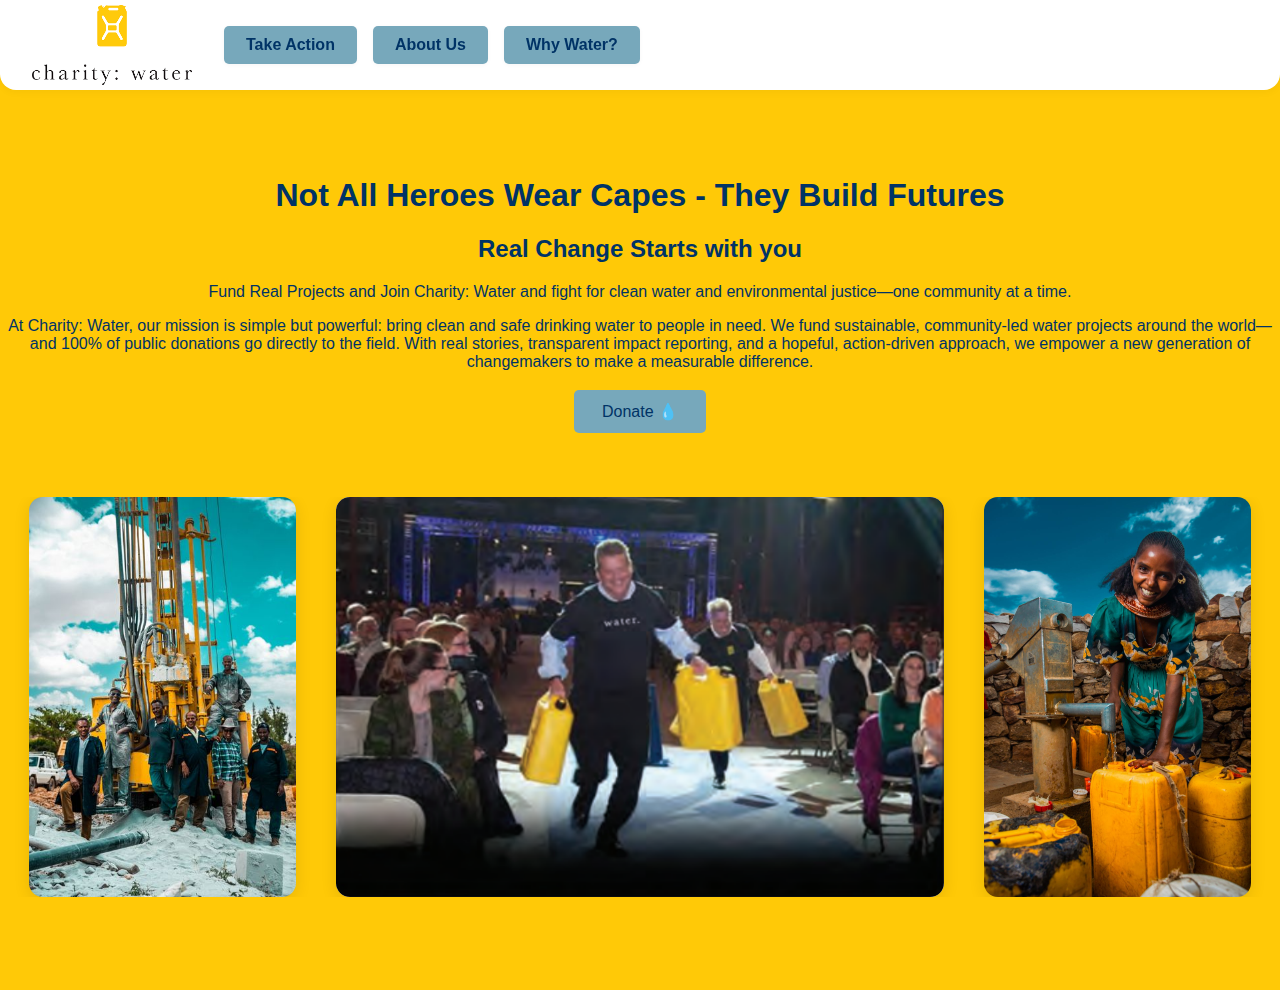
<file: index.html>
<!DOCTYPE html>
<html lang = "en">
    
<head>
     <title> Charity Water Landing Page</title>
     <link rel="stylesheet" href="style.css">

</head>
<body>
     <div class="card">
         <h1>Not All Heroes Wear Capes - They Build Futures</h1>
         <h2>Real Change Starts with you</h2>
         <p>Fund Real Projects and Join Charity: Water and fight for clean water and environmental justice—one community at a time.</p>
         <p>At Charity: Water, our mission is simple but powerful: bring clean and safe drinking water to people in need. We fund sustainable, 
            community-led water projects around the world—and 100% of public donations go directly to the field. With real stories, transparent 
            impact reporting, and a hopeful, action-driven approach, we empower a new generation of changemakers to make a measurable difference.</p>
         <h3></h3>
         <ul>
            <li><a href = "https://www.charitywater.org/">Donate</a></li>
         </ul>
        </div>
      
     <div class="image-container" style="position: absolute; top: 0px; left: 0px;">
    <img src="logo.png" alt="Charity Water Logo" style="width: 160px; height: 80px;">
</div>

        <script>
            // Optional: Add JS for button if needed
        </script>
        <style>
            .donate-btn {
                background-color: #00bfae;
                color: #fff;
                border: none;
                padding: 12px 28px;
                border-radius: 5px;
                font-size: 1rem;
                cursor: pointer;
                text-decoration: none;
                display: inline-block;
                transition: background 0.2s;
            }
            .donate-btn:hover {
                background-color: #009e8e;
            }
        </style>
        <script>
            // Replace the Donate link with a button
            document.addEventListener('DOMContentLoaded', function() {
                const donateLink = document.querySelector('ul li a[href="https://www.charitywater.org/"]');
                if (donateLink) {
                    const btn = document.createElement('a');
                    btn.href = donateLink.href;
                    btn.textContent = 'Donate';
                    btn.className = 'donate-btn';
                    btn.setAttribute('role', 'button');
                    donateLink.parentNode.replaceChild(btn, donateLink);
                }
            });
        </script>
        <style>
            ul {
                list-style: none;
                padding: 0;
                margin: 0;
                text-align: center;
            }
            ul li {
                display: inline-block;
            }
</html>
<style>
    body, .card, .card * {
        text-align: center !important;
    }
    .donate-btn {
        background-color: #77A8BB !important;
        color: #003366 !important;
    }
</style>
<style>
    body {
        display: flex;
        flex-direction: column;
        align-items: center;
        justify-content: center;
        min-height: 100vh;
        margin: 0;
    }
    .card {
        text-align: center;
        margin: 0 auto;
    }
    .card h1, .card h2, .card h3, .card p, .card ul {
        text-align: center;
    }
    .image-container {
        text-align: center;
    }
</style>

</style>
<script>
    // Add a water droplet emoji to the Donate button
    document.addEventListener('DOMContentLoaded', function() {
        const donateBtn = document.querySelector('.donate-btn');
        if (donateBtn && !donateBtn.textContent.includes('💧')) {
            donateBtn.innerHTML = donateBtn.textContent + ' 💧';
        }
    });
    const logoContainer = document.querySelector('.image-container[style*="position: absolute"]');
    if (logoContainer) {
        logoContainer.style.background = 'white';
        logoContainer.style.width = '100vw';
        logoContainer.style.height = '90px';
        logoContainer.style.display = 'flex';
        logoContainer.style.alignItems = 'center';
        logoContainer.style.justifyContent = 'flex-start';
        logoContainer.style.boxShadow = '0 2px 8px rgba(0,0,0,0.04)';
        logoContainer.style.borderBottomRightRadius = '16px';
        logoContainer.style.borderBottomLeftRadius = '16px';
        logoContainer.style.left = '0';
        logoContainer.style.right = '0';
        logoContainer.style.top = '0';
        logoContainer.style.position = 'fixed';
        logoContainer.style.zIndex = '1000';
        // Add padding to the logo image for spacing
        const logoImg = logoContainer.querySelector('img');
        if (logoImg) {
            logoImg.style.marginLeft = '32px';
            logoImg.style.verticalAlign = 'middle';
        }
        // Create action buttons
        const actions = [
            {
                text: 'Take Action',
                href: 'https://www.charitywater.org/donate/the-spring'
            },
            {
                text: 'About Us',
                href: 'https://www.charitywater.org/about'
            },
            {
                text: 'Why Water?',
                href: 'https://www.charitywater.org/global-water-crisis'
            }
        ];
        const btnContainer = document.createElement('div');
        btnContainer.style.display = 'flex';
        btnContainer.style.gap = '16px';
        btnContainer.style.marginLeft = '32px';
        actions.forEach(action => {
            const btn = document.createElement('a');
            btn.href = action.href;
            btn.textContent = action.text;
            btn.className = 'header-action-btn';
            btn.style.background = '#77A8BB'; // Match donate button background
            btn.style.color = '#003366';      // Match donate button text color
            btn.style.padding = '10px 22px';
            btn.style.borderRadius = '5px';
            btn.style.textDecoration = 'none';
            btn.style.fontWeight = 'bold';
            btn.style.fontSize = '1rem';
            btn.style.transition = 'background 0.2s';
            btn.style.display = 'inline-block';
            btn.style.boxShadow = '0 1px 4px rgba(0,0,0,0.04)';
            btn.addEventListener('mouseover', () => btn.style.background = '#009e8e');
            btn.addEventListener('mouseout', () => btn.style.background = '#77A8BB');
            btnContainer.appendChild(btn);
        });
        logoContainer.appendChild(btnContainer);
        // Add top margin to body to prevent content overlap
        document.body.style.marginTop = '90px';
    }
    const images = [
        { src: 'working men.jpg', alt: 'Working Men' },
        { src: 'ethiopia.jpg', alt: 'Ethiopia' },
        { src: 'help.PNG', alt: 'Help' }
    ];

    const bottomContainer = document.createElement('div');
    bottomContainer.style.display = 'flex';
    bottomContainer.style.justifyContent = 'center';
    bottomContainer.style.alignItems = 'center';
    bottomContainer.style.gap = '40px';
    bottomContainer.style.marginTop = '64px';
    bottomContainer.style.marginBottom = '48px';

    images.forEach(imgData => {
        const img = document.createElement('img');
        img.src = imgData.src;
        img.alt = imgData.alt;
        // Set all images to the same height
        img.style.height = '400px';
        img.style.width = 'auto';
        img.style.borderRadius = '14px';
        img.style.boxShadow = '0 4px 16px rgba(0,0,0,0.10)';
        img.style.objectFit = 'cover';
        img.style.background = '#fff';
        // Adjust order to center help.PNG
        if (imgData.src.toLowerCase() === 'help.png' || imgData.src.toLowerCase() === 'help.PNG') {
            img.style.order = '2'; // Place in the center
        } else {
            img.style.order = imgData.src.toLowerCase() === 'working men.jpg' ? '1' : '3';
        }
        bottomContainer.appendChild(img);
    });

    document.body.appendChild(bottomContainer);
</script>
<style>
    /* Responsive adjustments */
    @media (max-width: 1200px) {
        .card {
            width: 80vw;
        }
        .image-container {
            width: 100vw !important;
        }
    }
    @media (max-width: 900px) {
        .card {
            width: 95vw;
            padding: 0 10px;
        }
        .image-container {
            flex-direction: column !important;
            height: auto !important;
            padding-bottom: 12px;
        }
        .image-container img {
            margin-left: 0 !important;
            margin-top: 12px;
        }
        .image-container div {
            margin-left: 0 !important;
            margin-top: 12px;
        }
    }
    @media (max-width: 700px) {
        .card {
            width: 100vw;
            padding: 0 4vw;
        }
        .image-container {
            flex-direction: column !important;
            align-items: flex-start !important;
            height: auto !important;
            padding-bottom: 10px;
        }
        .image-container img {
            width: 120px !important;
            height: 60px !important;
            margin-left: 12px !important;
        }
        .header-action-btn {
            font-size: 0.95rem !important;
            padding: 8px 12px !important;
        }
    }
    @media (max-width: 600px) {
        .card h1 {
            font-size: 1.3rem;
        }
        .card h2 {
            font-size: 1.1rem;
        }
        .card p {
            font-size: 0.98rem;
        }
        .donate-btn, .header-action-btn {
            font-size: 0.95rem !important;
            padding: 8px 10px !important;
        }
        .image-container {
            height: auto !important;
            min-height: 70px !important;
        }
        .image-container img {
            width: 90px !important;
            height: 45px !important;
        }
    }
    @media (max-width: 500px) {
        .card {
            width: 100vw;
            padding: 0 2vw;
        }
        .card h1, .card h2, .card h3, .card p {
            font-size: 0.98rem;
        }
        .donate-btn, .header-action-btn {
            font-size: 0.9rem !important;
            padding: 7px 7px !important;
        }
        .image-container {
            flex-direction: column !important;
            align-items: flex-start !important;
            height: auto !important;
        }
        .image-container img {
            width: 70px !important;
            height: 35px !important;
            margin-left: 8px !important;
        }
        .header-action-btn {
            margin-top: 6px !important;
        }
    }
    @media (max-width: 900px) {
        /* Stack bottom images vertically on small screens */
        body > div:last-of-type {
            flex-direction: column !important;
            gap: 20px !important;
        }
        body > div:last-of-type img {
            width: 90vw !important;
            height: 220px !important;
            max-width: 98vw;
        }
    }
    @media (max-width: 500px) {
        body > div:last-of-type img {
            width: 98vw !important;
            height: 140px !important;
        }
    }
    /* Ensure images and header bar are always responsive */
    .image-container {
        width: 100vw !important;
        max-width: 100vw !important;
        box-sizing: border-box;
        overflow-x: auto;
    }
    .image-container img {
        max-width: 100%;
        height: auto;
        display: block;
    }
    body > div:last-of-type {
        width: 100vw;
        max-width: 100vw;
        box-sizing: border-box;
        overflow-x: auto;
    }
    body > div:last-of-type img {
        max-width: 98vw;
        width: 100%;
        height: auto;
        box-sizing: border-box;
    }
</style>
<style>
    
    body, .card, .donate-btn, .header-action-btn, .image-container, ul, li, h1, h2, h3, p, a {
        font-family: Georgia, 'Proxima Nova', Arial, Helvetica, sans-serif !important;
    }
</style>
</file>
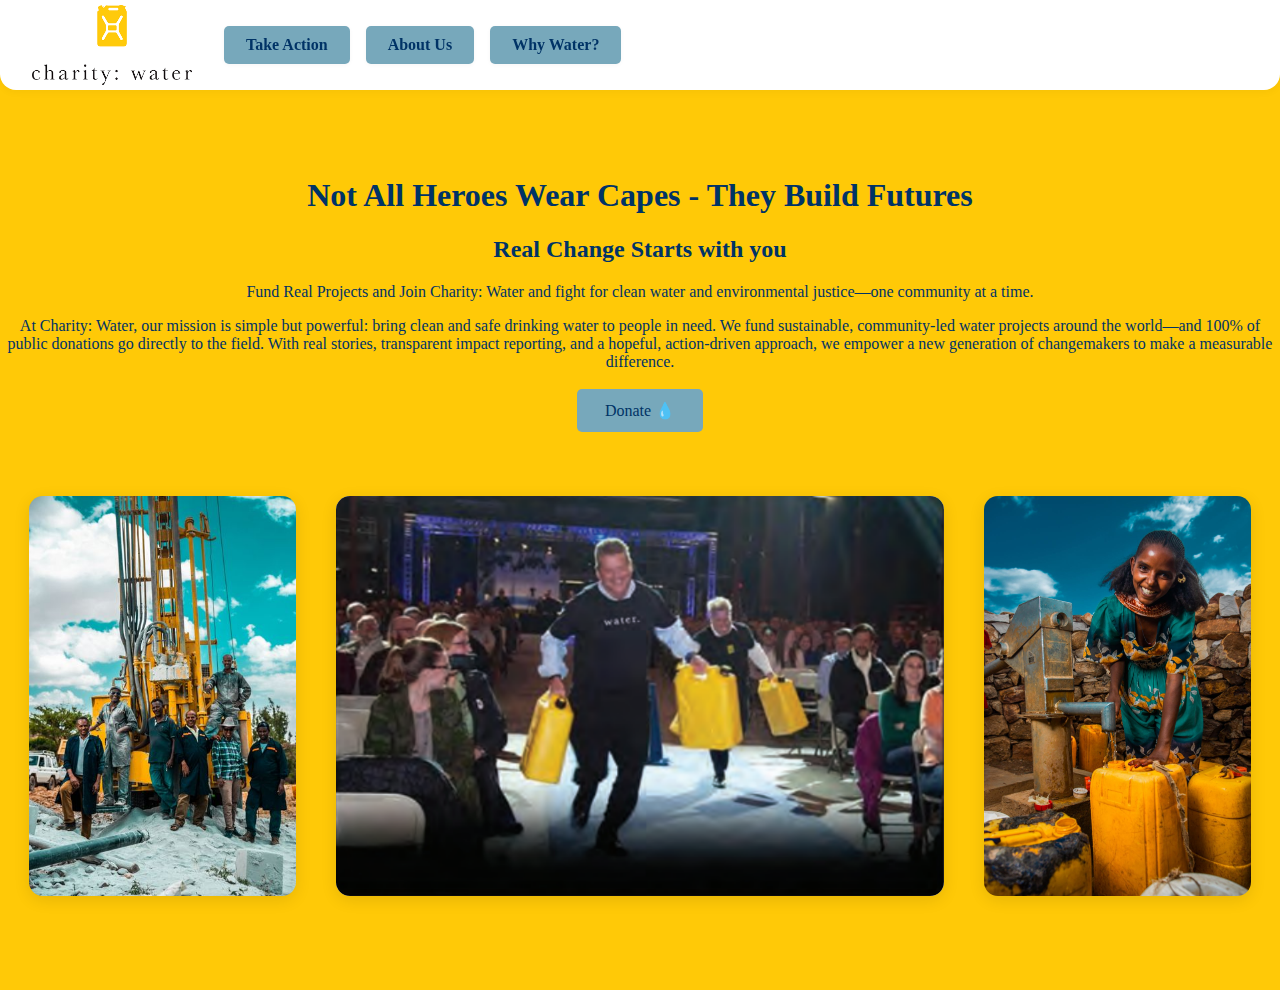
<file: charity.water.html>
<!DOCTYPE html>
<html lang = "en">
    
<head>
     <title> Charity Water Landing Page</title>
     <link rel="stylesheet" href="style.css">

</head>
<body>
     <div class="card">
         <h1>Not All Heroes Wear Capes - They Build Futures</h1>
         <h2>Real Change Starts with you</h2>
         <p>Fund Real Projects and Join Charity: Water and fight for clean water and environmental justice—one community at a time.</p>
         <p>At Charity: Water, our mission is simple but powerful: bring clean and safe drinking water to people in need. We fund sustainable, 
            community-led water projects around the world—and 100% of public donations go directly to the field. With real stories, transparent 
            impact reporting, and a hopeful, action-driven approach, we empower a new generation of changemakers to make a measurable difference.</p>
         <h3></h3>
         <ul>
            <li><a href = "https://www.charitywater.org/">Donate</a></li>
         </ul>
        </div>
      
     <div class="image-container" style="position: absolute; top: 0px; left: 0px;">
    <img src="logo.png" alt="Charity Water Logo" style="width: 160px; height: 80px;">
</div>

        <script>
            // Optional: Add JS for button if needed
        </script>
        <style>
            .donate-btn {
                background-color: #00bfae;
                color: #fff;
                border: none;
                padding: 12px 28px;
                border-radius: 5px;
                font-size: 1rem;
                cursor: pointer;
                text-decoration: none;
                display: inline-block;
                transition: background 0.2s;
            }
            .donate-btn:hover {
                background-color: #009e8e;
            }
        </style>
        <script>
            // Replace the Donate link with a button
            document.addEventListener('DOMContentLoaded', function() {
                const donateLink = document.querySelector('ul li a[href="https://www.charitywater.org/"]');
                if (donateLink) {
                    const btn = document.createElement('a');
                    btn.href = donateLink.href;
                    btn.textContent = 'Donate';
                    btn.className = 'donate-btn';
                    btn.setAttribute('role', 'button');
                    donateLink.parentNode.replaceChild(btn, donateLink);
                }
            });
        </script>
        <style>
            ul {
                list-style: none;
                padding: 0;
                margin: 0;
                text-align: center;
            }
            ul li {
                display: inline-block;
            }
</html>
<style>
    body, .card, .card * {
        text-align: center !important;
    }
    .donate-btn {
        background-color: #77A8BB !important;
        color: #003366 !important;
    }
</style>
<style>
    body {
        display: flex;
        flex-direction: column;
        align-items: center;
        justify-content: center;
        min-height: 100vh;
        margin: 0;
    }
    .card {
        text-align: center;
        margin: 0 auto;
    }
    .card h1, .card h2, .card h3, .card p, .card ul {
        text-align: center;
    }
    .image-container {
        text-align: center;
    }
</style>

</style>
<script>
    // Add a water droplet emoji to the Donate button
    document.addEventListener('DOMContentLoaded', function() {
        const donateBtn = document.querySelector('.donate-btn');
        if (donateBtn && !donateBtn.textContent.includes('💧')) {
            donateBtn.innerHTML = donateBtn.textContent + ' 💧';
        }
    });
    const logoContainer = document.querySelector('.image-container[style*="position: absolute"]');
    if (logoContainer) {
        logoContainer.style.background = 'white';
        logoContainer.style.width = '100vw';
        logoContainer.style.height = '90px';
        logoContainer.style.display = 'flex';
        logoContainer.style.alignItems = 'center';
        logoContainer.style.justifyContent = 'flex-start';
        logoContainer.style.boxShadow = '0 2px 8px rgba(0,0,0,0.04)';
        logoContainer.style.borderBottomRightRadius = '16px';
        logoContainer.style.borderBottomLeftRadius = '16px';
        logoContainer.style.left = '0';
        logoContainer.style.right = '0';
        logoContainer.style.top = '0';
        logoContainer.style.position = 'fixed';
        logoContainer.style.zIndex = '1000';
        // Add padding to the logo image for spacing
        const logoImg = logoContainer.querySelector('img');
        if (logoImg) {
            logoImg.style.marginLeft = '32px';
            logoImg.style.verticalAlign = 'middle';
        }
        // Create action buttons
        const actions = [
            {
                text: 'Take Action',
                href: 'https://www.charitywater.org/donate/the-spring'
            },
            {
                text: 'About Us',
                href: 'https://www.charitywater.org/about'
            },
            {
                text: 'Why Water?',
                href: 'https://www.charitywater.org/global-water-crisis'
            }
        ];
        const btnContainer = document.createElement('div');
        btnContainer.style.display = 'flex';
        btnContainer.style.gap = '16px';
        btnContainer.style.marginLeft = '32px';
        actions.forEach(action => {
            const btn = document.createElement('a');
            btn.href = action.href;
            btn.textContent = action.text;
            btn.className = 'header-action-btn';
            btn.style.background = '#77A8BB'; // Match donate button background
            btn.style.color = '#003366';      // Match donate button text color
            btn.style.padding = '10px 22px';
            btn.style.borderRadius = '5px';
            btn.style.textDecoration = 'none';
            btn.style.fontWeight = 'bold';
            btn.style.fontSize = '1rem';
            btn.style.transition = 'background 0.2s';
            btn.style.display = 'inline-block';
            btn.style.boxShadow = '0 1px 4px rgba(0,0,0,0.04)';
            btn.addEventListener('mouseover', () => btn.style.background = '#009e8e');
            btn.addEventListener('mouseout', () => btn.style.background = '#77A8BB');
            btnContainer.appendChild(btn);
        });
        logoContainer.appendChild(btnContainer);
        // Add top margin to body to prevent content overlap
        document.body.style.marginTop = '90px';
    }
    const images = [
        { src: 'working men.jpg', alt: 'Working Men' },
        { src: 'ethiopia.jpg', alt: 'Ethiopia' },
        { src: 'help.PNG', alt: 'Help' }
    ];

    const bottomContainer = document.createElement('div');
    bottomContainer.style.display = 'flex';
    bottomContainer.style.justifyContent = 'center';
    bottomContainer.style.alignItems = 'center';
    bottomContainer.style.gap = '40px';
    bottomContainer.style.marginTop = '64px';
    bottomContainer.style.marginBottom = '48px';

    images.forEach(imgData => {
        const img = document.createElement('img');
        img.src = imgData.src;
        img.alt = imgData.alt;
        // Set all images to the same height
        img.style.height = '400px';
        img.style.width = 'auto';
        img.style.borderRadius = '14px';
        img.style.boxShadow = '0 4px 16px rgba(0,0,0,0.10)';
        img.style.objectFit = 'cover';
        img.style.background = '#fff';
        // Adjust order to center help.PNG
        if (imgData.src.toLowerCase() === 'help.png' || imgData.src.toLowerCase() === 'help.PNG') {
            img.style.order = '2'; // Place in the center
        } else {
            img.style.order = imgData.src.toLowerCase() === 'working men.jpg' ? '1' : '3';
        }
        bottomContainer.appendChild(img);
    });

    document.body.appendChild(bottomContainer);
</script>
<script>
// Center the white bar at the top by updating its styles
document.addEventListener('DOMContentLoaded', function() {
    const logoContainer = document.querySelector('.image-container[style*="position: absolute"]');
    if (logoContainer) {
        logoContainer.style.left = '50%';
        logoContainer.style.transform = 'translateX(-50%)';
        logoContainer.style.width = '900px';
        logoContainer.style.right = '';
    }
});
</script>
</file>
<file: style.css>
body {
    background-color: #FFC907;
    color: #003366;
}
.card {
    padding-top: 20px; 
    width: auto; /* Adjust as needed */
}
body, .card, .donate-btn, .header-action-btn, .image-container, ul, li, h1, h2, h3, p, a {
    font-family: Georgia;
}
</file>
